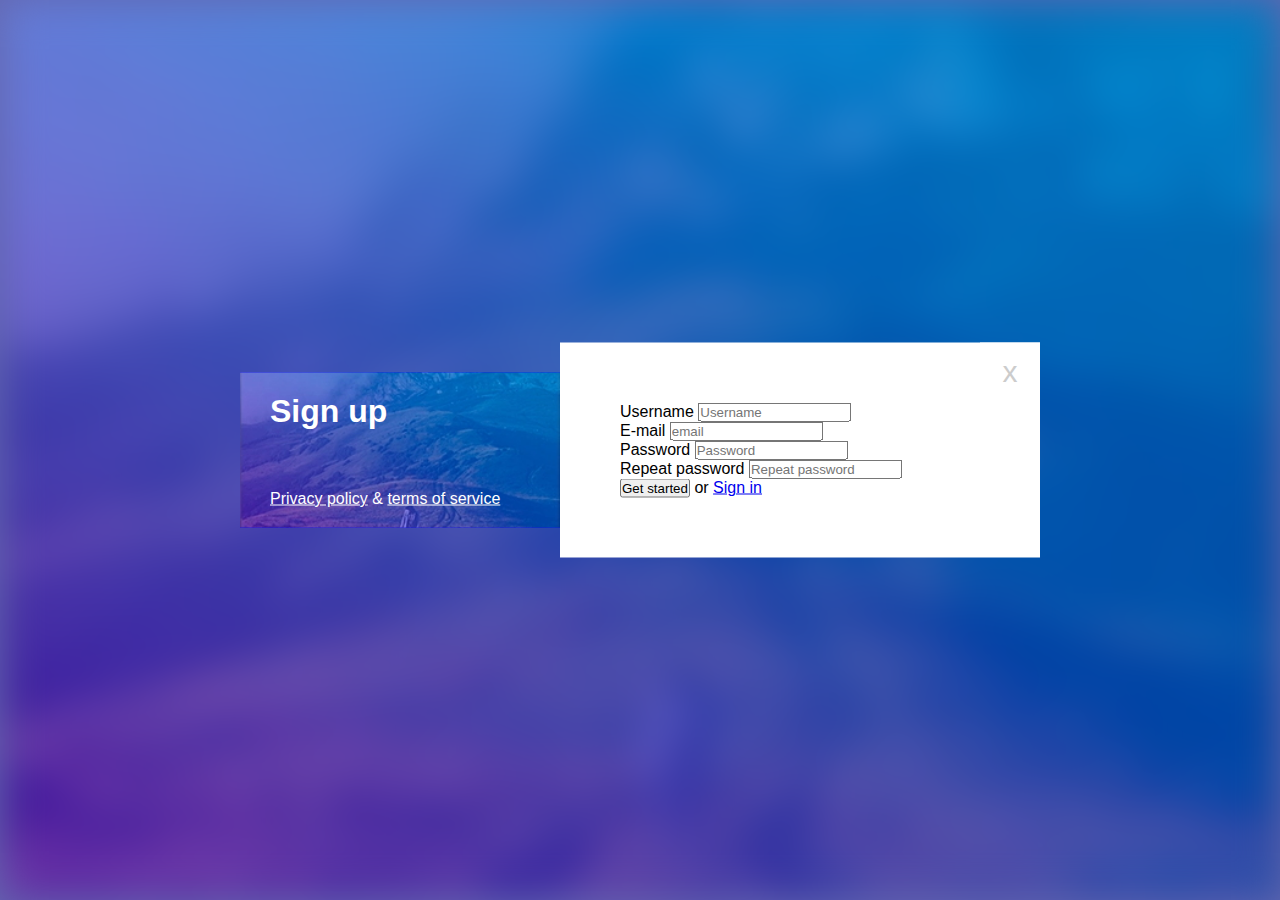
<file: index.html>
<!DOCTYPE html>
<html lang="en">
<head>
    <meta charset="UTF-8">
    <meta http-equiv="X-UA-Compatible" content="IE=edge">
    <meta name="viewport" content="width=device-width, initial-scale=1.0">
    <title>Sign up</title>
    <link rel="stylesheet" href="./css/main.css">
</head>

<body>
    <div class="background"></div>
    <main class="conteiner">
        <div class="left-column">
            <h1 class="main-title">Sign up</h1>
            <div class="links">
                <a href="#">Privacy policy</a>
                <span>&</span>
                <a href="#">terms of service</a>
            </div>
        </div>
        <div class="right-column">
            <div class="close">x</div>
            <form>
                <div class="form-row">
                    <label for="username">Username</label>
                    <input id="username" type="text" placeholder="Username" required>
                </div>
                <div class="form-row">
                    <label for="email">E-mail</label>
                    <input id="email" type="email" placeholder="email" required>
                </div>
                <div class="form-row">
                    <label for="pass">Password</label>
                    <input id="pass" type="password" placeholder="Password" required>
                </div>
                <div class="form-row">
                    <label for="re-pass">Repeat password</label>
                    <input id="re-pass" type="password" placeholder="Repeat password" required>
                </div>
                <div class="form-row">
                    <button type="submit">Get started</button>
                    <span>or</span>
                    <a href="#">Sign in</a>
                </div>
                
            </form>
     
        </div>
        
    </main>
    
</body>

</html>
</file>
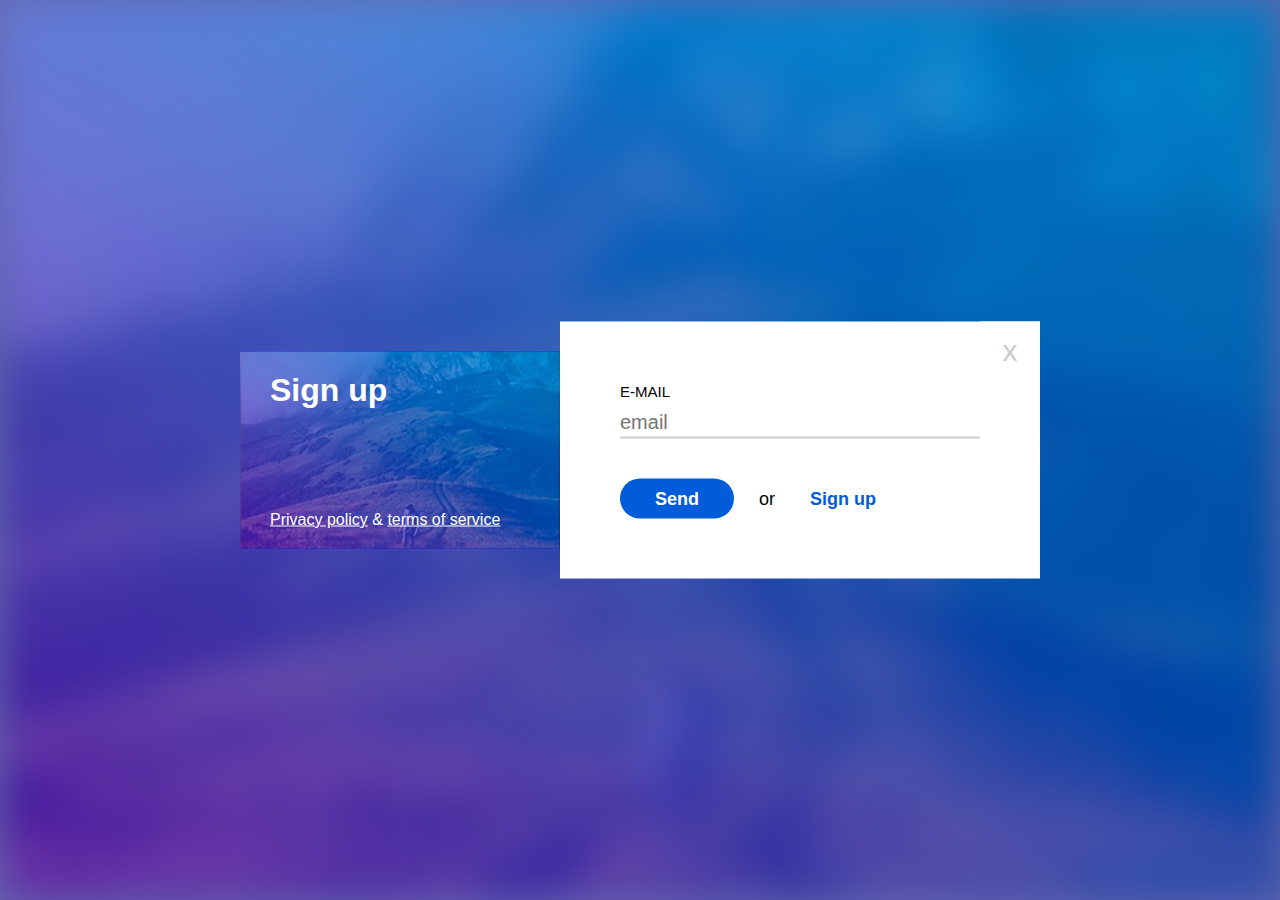
<file: forgor-password/index.html>
<!DOCTYPE html>
<html lang="en">
<head>
    <meta charset="UTF-8">
    <meta http-equiv="X-UA-Compatible" content="IE=edge">
    <meta name="viewport" content="width=device-width, initial-scale=1.0">
    <title>Forgot password</title>
    <link rel="stylesheet" href="../css/main.css">
    <link rel="stylesheet" href="../css/form.css">
</head>

<body>
    <div class="background"></div>
    <main class="conteiner">
        <div class="left-column">
            <h1 class="main-title">Sign up</h1>
            <div class="links">
                <a href="#">Privacy policy</a>
                <span>&</span>
                <a href="#">terms of service</a>
            </div>
        </div>
        <div class="right-column">
            <div class="close">x</div>
            <form>
                <div class="form-row">
                    <label for="email">E-mail</label>
                    <input id="email" type="email" placeholder="email" required>
                </div>
                <div class="form-row">
                    <button type="submit">Send</button>
                    <span>or</span>
                    <a href="../">Sign up</a>
                </div>
                
            </form>
     
        </div>
        
    </main>
    
</body>

</html>
</file>
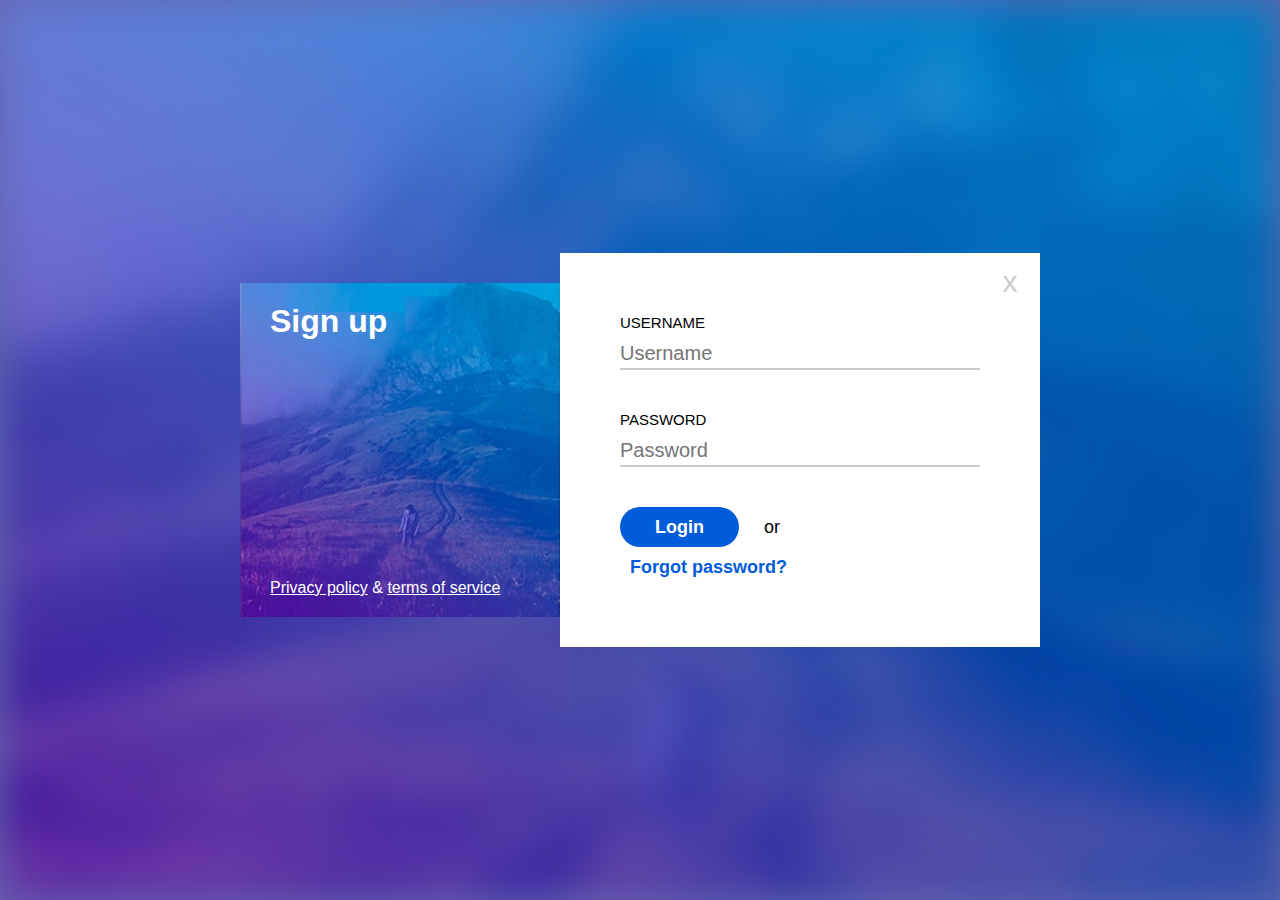
<file: sign-in/index.html>
<!DOCTYPE html>
<html lang="en">
<head>
    <meta charset="UTF-8">
    <meta http-equiv="X-UA-Compatible" content="IE=edge">
    <meta name="viewport" content="width=device-width, initial-scale=1.0">
    <title>Sign in</title>
    <link rel="stylesheet" href="../css/main.css">
    <link rel="stylesheet" href="../css/form.css">
</head>

<body>
    <div class="background"></div>
    <main class="conteiner">
        <div class="left-column">
            <h1 class="main-title">Sign up</h1>
            <div class="links">
                <a href="#">Privacy policy</a>
                <span>&</span>
                <a href="#">terms of service</a>
            </div>
        </div>
        <div class="right-column">
            <div class="close">x</div>
            <form>
                <div class="form-row">
                    <label for="username">Username</label>
                    <input id="username" type="text" placeholder="Username" required>
                </div>             
                <div class="form-row">
                    <label for="pass">Password</label>
                    <input id="pass" type="password" placeholder="Password" required>
                </div>              
                <div class="form-row">
                    <button type="submit">Login</button>
                    <span>or</span>
                    <a href="../forgor-password/">Forgot password?</a>
                </div>
                
            </form>
     
        </div>
        
    </main>
    
</body>

</html>
</file>
<file: css/main.css>
body,
body * {
    margin: 0;
    padding: 0;
    vertical-align: top;
    box-sizing: border-box;
    font-family: 'Gill Sans', 'Gill Sans MT', Calibri, 'Trebuchet MS', sans-serif;
    word-break: break-all;
}

body {
    background-color: #6367b1;
    position: relative;
    height: 100vh;
  
}
.background {
    display: inline-block;
    width: 100%;
    height: 100%;
    background-color: blue;
    background-image: url(../img/hill.jpg);
    background-repeat: no-repeat;
    background-position: center;
    background-size: cover;
    filter: blur(20px);
}

.conteiner {
    display: inline-block;
    width: 800px;
    position: absolute;
    top: 50%;
    left: 50%;
    transform: translate(-50%, -50%);
}

.left-column {
    display: inline-block;
    width: 40%;
    background-color: blue;
    background-image: url(../img/hill.jpg);
    background-repeat: no-repeat;
    background-position: center;
    background-size: cover;
    position: absolute;
    top: 30px;
    bottom: 30px;
    left: 0;
    color: #fff;

}
.left-column > .main-title {
    position: absolute;
    top: 20px;
    left: 30px;
    right: 30px;

}

.left-column > .links {
    position: absolute;
    bottom: 20px;
    left: 30px;
    right: 30px;
}
.left-column > .links > a {
    color:#fff;
}
.left-column > .links > span {

}

.right-column {
    float: right;
    width: 60%;
    padding: 60px;
    background-color: #fff;
}

.close {
    display: inline-block;
    width: 60px;
    height: 60px;
    font-size: 30px;
    text-align: center;
    line-height: 57px;
    color: #ccc;
    position: absolute;
    top: 0px;
    right: 0px;
    background-color: #fff;

}
.close:hover {
    color: #777;
    cursor: pointer;
}
</file>
<file: css/form.css>
.form {
    display: inline-block;
    width: 100%;
}
form > .form-row {
    display: inline-block;
    width: 100%;
    margin-bottom: 40px;
}

form > .form-row:last-of-type {
    margin-bottom: 0;
}

form > .form-row > label {
    display: inline-block;
    width: 100%;
    margin-bottom: 5px;
    font-size: 15px;
    line-height: 20px;
    text-transform: uppercase;
}
form > .form-row > input {
    display: inline-block;
    width: 100%;
    font-size: 20px;
    line-height: 30px;
    border: none;
    border-bottom: 2px solid #ccc;
}

form > .form-row > button {
    float: left;
    padding: 10px;
    padding-left: 35px;
    padding-right: 35px;
    font-size: 18px;
    font-weight: bold;     /* bold: 700, normal:400*/
    line-height: 20px;
    border: none;
    border-radius: 20px;
    background-color: #015CDA;
    color: #fff;
    text-transform: capitalize;
    cursor: pointer;
}
form > .form-row > span {
    float: left;
    padding: 10px;
    margin-left: 15px;
    margin-right: 15px;
    line-height: 20px;
    font-size: 18px;
}
form > .form-row > a {
    float: left;
    padding: 10px;
    line-height: 20px;
    font-size: 18px;
    color: #015CDA;
    text-decoration: none;
    font-weight: bold;
}
</file>
